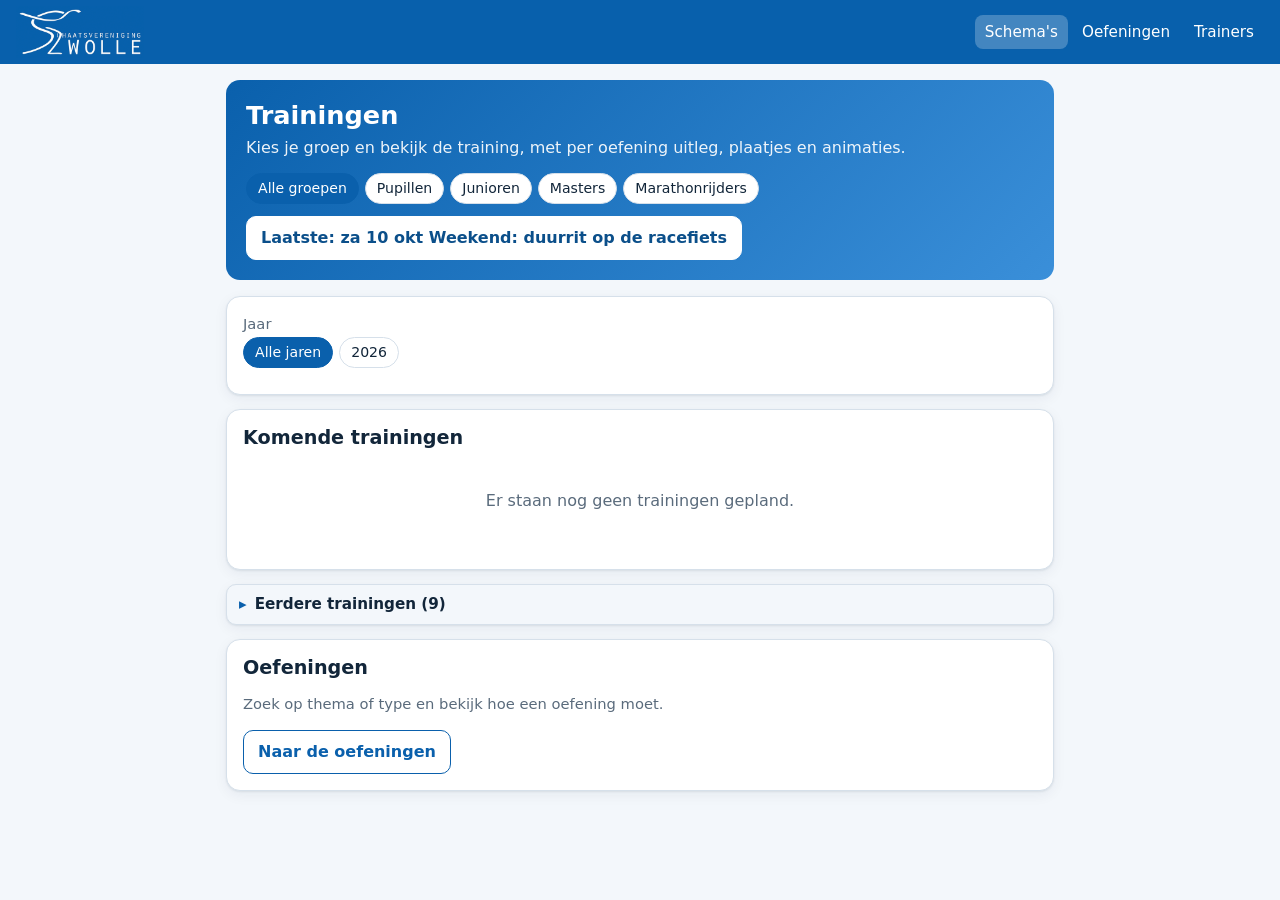
<file: index.html>
<!doctype html>
<html lang="nl">
<head>
<meta charset="utf-8">
<meta name="viewport" content="width=device-width, initial-scale=1">
<meta name="theme-color" content="#0a60ac">
<title>Trainingsschema's Schaatsvereniging Zwolle</title>
<meta name="description" content="Het trainingsschema van deze week, met per oefening uitleg, plaatjes en animaties.">
<meta property="og:type" content="website">
<meta property="og:title" content="Trainingsschema's Schaatsvereniging Zwolle">
<meta property="og:description" content="Het trainingsschema van deze week, met per oefening uitleg, plaatjes en animaties.">
<meta property="og:image" content="https://ronald-svz.github.io/schaats-schemas/img/logo-og.jpg">
<meta property="og:image:width" content="1200">
<meta property="og:image:height" content="630">
<link rel="icon" type="image/png" sizes="48x48" href="img/favicon.png">
<link rel="apple-touch-icon" href="img/apple-touch-icon.png">
<link rel="stylesheet" href="css/style.css">
</head>
<body>
<header class="topbar">
  <a class="brand" href="#/" aria-label="Schaatsvereniging Zwolle, naar de startpagina">
    <img src="img/logo.png" alt="Schaatsvereniging Zwolle" width="130" height="52">
  </a>
  <nav>
    <a href="#/" data-nav="home">Schema's</a>
    <a href="#/oefeningen" data-nav="oefeningen">Oefeningen</a>
    <a href="#/bouwer" data-nav="bouwer" class="trainer">Trainers</a>
  </nav>
</header>
<main id="app" tabindex="-1"><p class="laden">Laden…</p></main>
<div id="toast" role="status" aria-live="polite"></div>
<dialog id="lightbox"><img alt=""><p></p><button type="button" class="knop">Sluiten</button></dialog>
<script src="js/anim.js"></script>
<script src="js/publiceren.js"></script>
<script src="js/editor.js"></script>
<script src="js/app.js"></script>
</body>
</html>
</file>
<file: css/style.css>
:root {
  --bg: #f3f7fb; --kaart: #ffffff; --tekst: #12263a; --zacht: #5a6b7c; --rand: #d6e0ea;
  --kop: #0860ac; --accent: #0a60ac; --accent-tekst: #ffffff; --accent-licht: #e1eefa;
  --droog: #2f7d4f; --ijs: #0b6fb8; --weekend: #b8650b; --rust: #6b7785;
  --z1: #5aa9d6; --z2: #4caf7a; --z3: #d4b21e; --z4: #e0802a; --z5: #d23c3c;
  --schaduw: 0 1px 2px rgba(10,40,70,.08), 0 4px 14px rgba(10,40,70,.06);
  --radius: 14px;
}
@media (prefers-color-scheme: dark) {
  :root {
    --bg: #0d1722; --kaart: #15222f; --tekst: #e6eef6; --zacht: #9db0c2; --rand: #27384a;
    --kop: #0860ac; --accent: #6fb4f0; --accent-tekst: #08243d; --accent-licht: #1a3550;
    --droog: #5bc487; --ijs: #5fb0f0; --weekend: #f0a251; --rust: #94a3b3;
    --schaduw: 0 1px 2px rgba(0,0,0,.4);
  }
}
* { box-sizing: border-box; }
html { -webkit-text-size-adjust: 100%; }
body { margin: 0; background: var(--bg); color: var(--tekst); font: 16px/1.5 system-ui, -apple-system, "Segoe UI", Roboto, sans-serif; }
a { color: var(--accent); }
h1, h2, h3 { line-height: 1.2; margin: 0 0 .4em; }
h1 { font-size: 1.6rem; } h2 { font-size: 1.2rem; } h3 { font-size: 1.05rem; }
.topbar { position: sticky; top: 0; z-index: 10; display: flex; flex-wrap: wrap; align-items: center; justify-content: space-between; gap: 6px 12px; padding: 6px 16px; background: var(--kop); color: #fff; }
.topbar a { color: inherit; text-decoration: none; }
.brand { display: flex; align-items: center; } .brand img { display: block; height: 52px; width: auto; }
.topbar nav { display: flex; gap: 4px; }
.topbar nav a { padding: 6px 10px; border-radius: 8px; font-size: .95rem; color: #fff; }
.topbar nav a.actief { background: rgba(255,255,255,.24); }
@media (max-width: 520px) { .topbar nav { width: 100%; justify-content: space-between; } .brand img { height: 46px; } }
main { max-width: 860px; margin: 0 auto; padding: 16px; outline: none; }
.laden { color: var(--zacht); }
.kaart { background: var(--kaart); border: 1px solid var(--rand); border-radius: var(--radius); box-shadow: var(--schaduw); padding: 16px; margin: 0 0 14px; }
.hero { background: linear-gradient(135deg, #0a60ac, #3a8fd9); color: #fff; border-radius: var(--radius); padding: 20px; margin-bottom: 16px; }
@media (prefers-color-scheme: dark) { .hero { background: linear-gradient(135deg, #0a4a85, #1e6fb5); } }
.hero h1 { margin-bottom: .2em; } .hero p { margin: .2em 0 .8em; opacity: .92; }
.knop { display: inline-flex; align-items: center; gap: 6px; padding: 9px 14px; border: 1px solid var(--accent); background: var(--accent); color: var(--accent-tekst); border-radius: 10px; font: inherit; font-weight: 600; cursor: pointer; text-decoration: none; }
.knop.licht { background: transparent; color: var(--accent); }
.hero .knop { background: #fff; color: #0b4f8a; border-color: #fff; }
.knop.klein { padding: 5px 10px; font-size: .88rem; }
.knop.gevaar { background: transparent; color: #c0392b; border-color: #c0392b; }
.rij { display: flex; flex-wrap: wrap; gap: 8px; align-items: center; }
.chip { display: inline-block; padding: 2px 10px; border-radius: 999px; font-size: .8rem; font-weight: 600; background: var(--accent-licht); color: var(--accent); }
.chip.droog { background: color-mix(in srgb, var(--droog) 16%, transparent); color: var(--droog); }
.chip.ijs { background: color-mix(in srgb, var(--ijs) 16%, transparent); color: var(--ijs); }
.chip.weekend { background: color-mix(in srgb, var(--weekend) 16%, transparent); color: var(--weekend); }
.chip.rust { background: color-mix(in srgb, var(--rust) 16%, transparent); color: var(--rust); }
.zone { color: #fff; } .zone.z1 { background: var(--z1); } .zone.z2 { background: var(--z2); } .zone.z3 { background: var(--z3); color: #222; } .zone.z4 { background: var(--z4); } .zone.z5 { background: var(--z5); }
.weeklijst { list-style: none; margin: 0; padding: 0; }
.weeklijst li a { display: block; padding: 12px 0; border-bottom: 1px solid var(--rand); text-decoration: none; color: inherit; }
.weeklijst li:last-child a { border-bottom: 0; }
.weeklijst .titel { font-weight: 600; } .weeklijst .titel .chip { margin: 0 2px; vertical-align: 1px; } .weeklijst .sub { color: var(--zacht); font-size: .9rem; }
.sessie-kop { display: flex; flex-wrap: wrap; justify-content: space-between; gap: 6px 12px; margin-bottom: 8px; }
.sessie-kop .datum { font-weight: 700; font-size: 1.1rem; }
.sessie-kop .datum::first-letter { text-transform: uppercase; }
.meta { color: var(--zacht); font-size: .92rem; }
.blok { border-top: 1px solid var(--rand); padding: 12px 0 4px; }
.blok-kop { display: flex; flex-wrap: wrap; align-items: center; gap: 8px; margin-bottom: 6px; }
.blok-kop h3 { margin: 0; flex: 1 1 auto; }
.minuten { font-variant-numeric: tabular-nums; font-weight: 700; color: var(--accent); }
.item { margin: 0 0 10px; }
.item .detail { margin: 0 0 4px; }
details.oef { background: var(--bg); border: 1px solid var(--rand); border-radius: 10px; padding: 0; }
details.oef > summary { cursor: pointer; padding: 8px 12px; font-weight: 600; font-size: .95rem; list-style: none; display: flex; align-items: center; gap: 8px; }
details.oef > summary::before { content: "▸"; color: var(--accent); transition: transform .15s; }
details.oef[open] > summary::before { transform: rotate(90deg); }
details.oef > summary::-webkit-details-marker { display: none; }
.oef-body { padding: 4px 12px 12px; }
.oef-body ul { margin: .3em 0 .6em 1.1em; padding: 0; }
.beelden { display: grid; grid-template-columns: repeat(auto-fit, minmax(220px, 1fr)); gap: 10px; margin-top: 8px; }
figure { margin: 0; } figure img { width: 100%; height: auto; border-radius: 10px; display: block; cursor: zoom-in; background: #000; }
figcaption { font-size: .85rem; color: var(--zacht); margin-top: 4px; }
.anim { background: var(--kaart); border: 1px solid var(--rand); border-radius: 10px; padding: 6px; }
.anim svg { width: 100%; height: auto; display: block; }
.video { position: relative; aspect-ratio: 16/9; background: #000; border-radius: 10px; overflow: hidden; }
.video iframe, .video button { position: absolute; inset: 0; width: 100%; height: 100%; border: 0; }
.video button { background: #111 center/cover; color: #fff; font: inherit; cursor: pointer; border: 0; }
.tekstblok { white-space: pre-line; }
.legenda { display: grid; gap: 6px; margin: 0; padding: 0; list-style: none; }
.legenda li { display: grid; grid-template-columns: 90px 70px 1fr; gap: 8px; align-items: center; font-size: .9rem; }
@media (max-width: 520px) { .legenda li { grid-template-columns: 80px 1fr; } .legenda li .gevoel { grid-column: 1 / -1; color: var(--zacht); } }
.filters { display: grid; gap: 10px; margin-bottom: 14px; }
input[type=text], input[type=search], input[type=date], input[type=time], input[type=number], input[type=password], select, textarea { width: 100%; padding: 9px 10px; border: 1px solid var(--rand); border-radius: 10px; background: var(--kaart); color: var(--tekst); font: inherit; }
textarea { min-height: 80px; resize: vertical; }
label { display: grid; gap: 3px; font-size: .85rem; color: var(--zacht); font-weight: 600; }
.chips { display: flex; flex-wrap: wrap; gap: 6px; }
.chips button { border: 1px solid var(--rand); background: var(--kaart); color: var(--tekst); padding: 4px 11px; border-radius: 999px; font: inherit; font-size: .88rem; cursor: pointer; }
.chips button[aria-pressed=true] { background: var(--accent); color: var(--accent-tekst); border-color: var(--accent); }
.formraster { display: grid; grid-template-columns: repeat(auto-fit, minmax(160px, 1fr)); gap: 10px; }
.formraster .breed { grid-column: 1 / -1; }
.bouw-sessie { border-left: 4px solid var(--accent); }
.bouw-blok { background: var(--bg); border: 1px solid var(--rand); border-radius: 10px; padding: 10px; margin: 10px 0; }
.bouw-item { display: grid; grid-template-columns: minmax(0, 1fr) auto; gap: 8px; margin-top: 8px; }
.bouw-item .velden { display: grid; gap: 6px; }
pre.json { background: #0c1a28; color: #cfe3f5; padding: 12px; border-radius: 10px; overflow: auto; max-height: 320px; font-size: .8rem; }
#toast { position: fixed; left: 50%; bottom: 24px; transform: translate(-50%, 20px); background: #12263a; color: #fff; padding: 10px 16px; border-radius: 10px; opacity: 0; pointer-events: none; transition: .25s; z-index: 50; }
#toast.zichtbaar { opacity: 1; transform: translate(-50%, 0); }
dialog#lightbox { border: 0; border-radius: 14px; padding: 12px; max-width: min(92vw, 720px); background: var(--kaart); color: var(--tekst); }
dialog#lightbox::backdrop { background: rgba(0,0,0,.7); }
dialog#lightbox img { max-width: 100%; max-height: 70vh; display: block; margin: 0 auto 8px; }
.leeg { color: var(--zacht); text-align: center; padding: 24px 0; }
.terug { display: inline-block; margin-bottom: 10px; text-decoration: none; }
.kader { background: var(--accent-licht); color: var(--tekst); border-radius: 10px; padding: 10px 12px; margin: 8px 0; font-size: .93rem; }
@media print {
  .topbar, .rij .knop, #toast { display: none !important; }
  body { background: #fff; color: #000; } .kaart { box-shadow: none; break-inside: avoid; }
  details.oef > .oef-body { display: block; }
}
@media (prefers-reduced-motion: reduce) { * { transition: none !important; } }
.dagkop { font-weight: 700; }
.dagkop::first-letter { text-transform: uppercase; }
.weekkop { margin: 14px 0 2px; font-size: .9rem; font-weight: 600; color: var(--zacht); }
.weekkop:first-child { margin-top: 2px; }
a.chip { text-decoration: none; }
</file>
